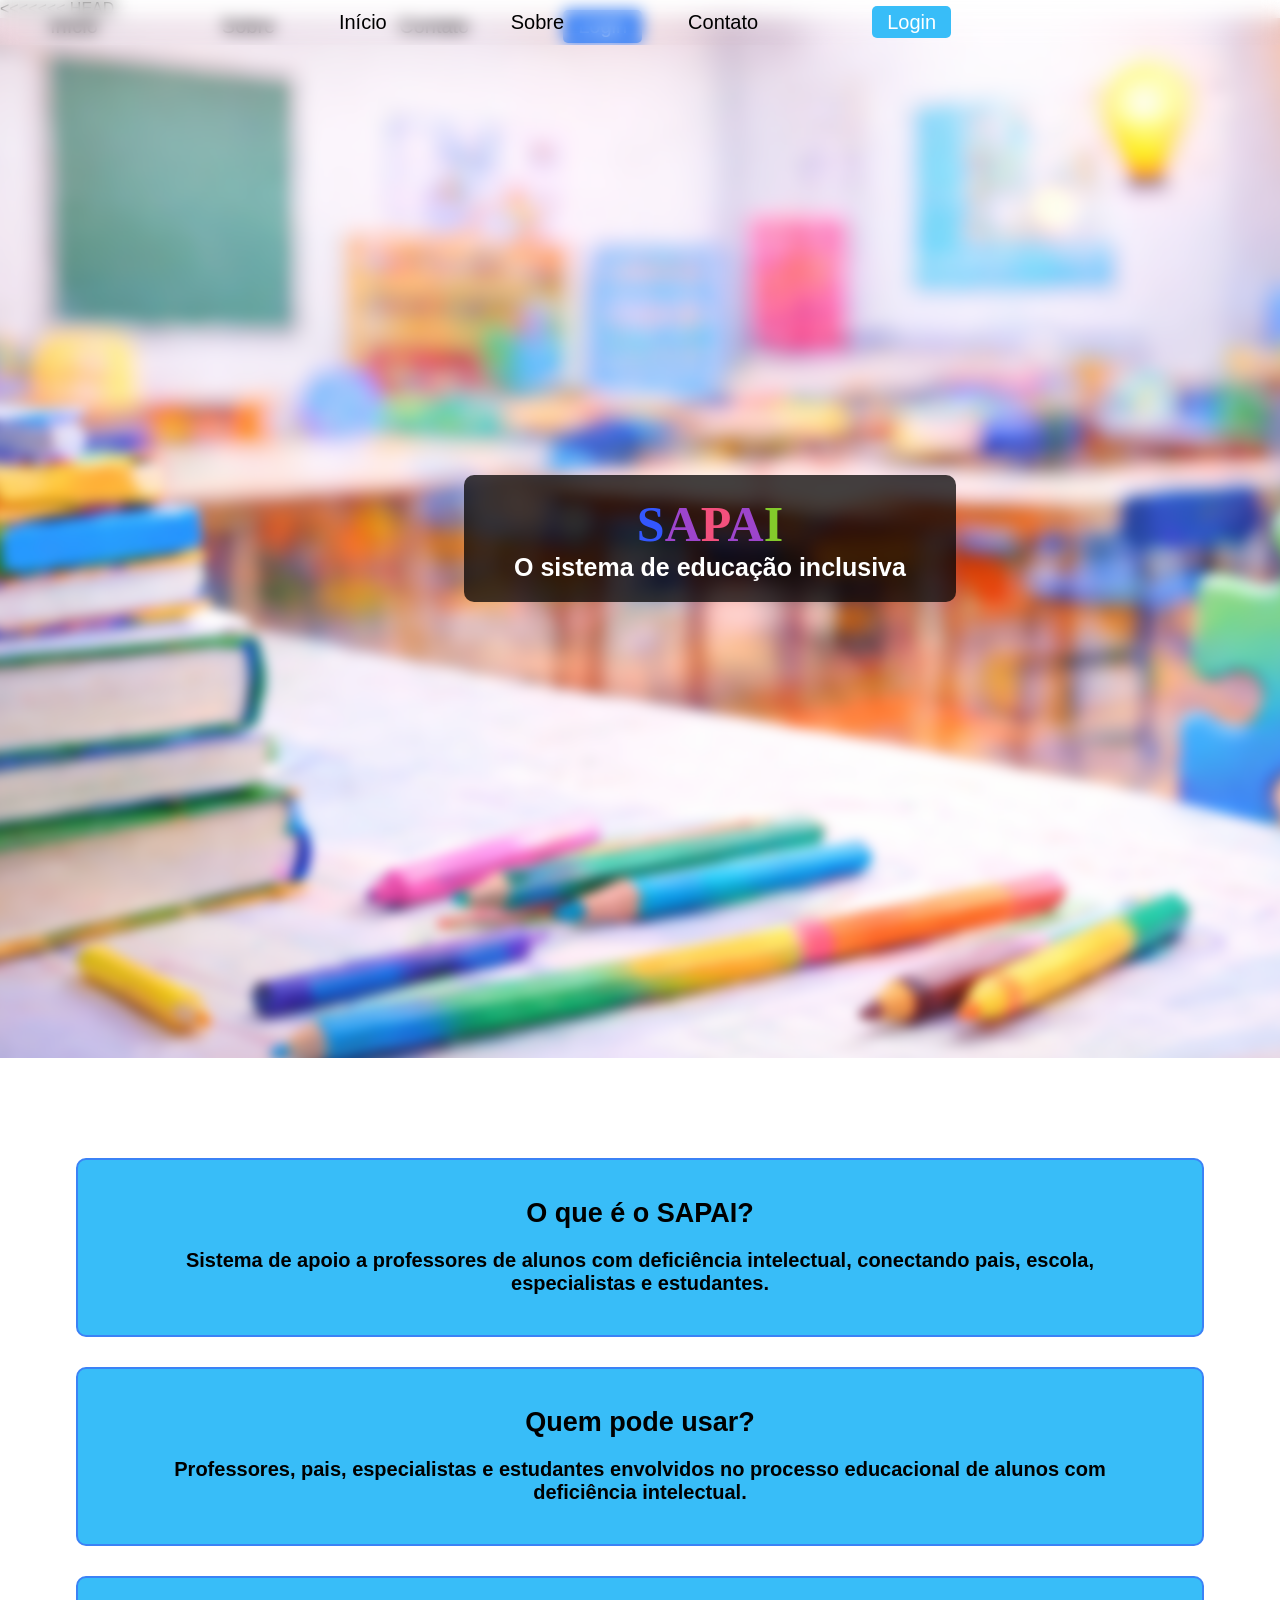
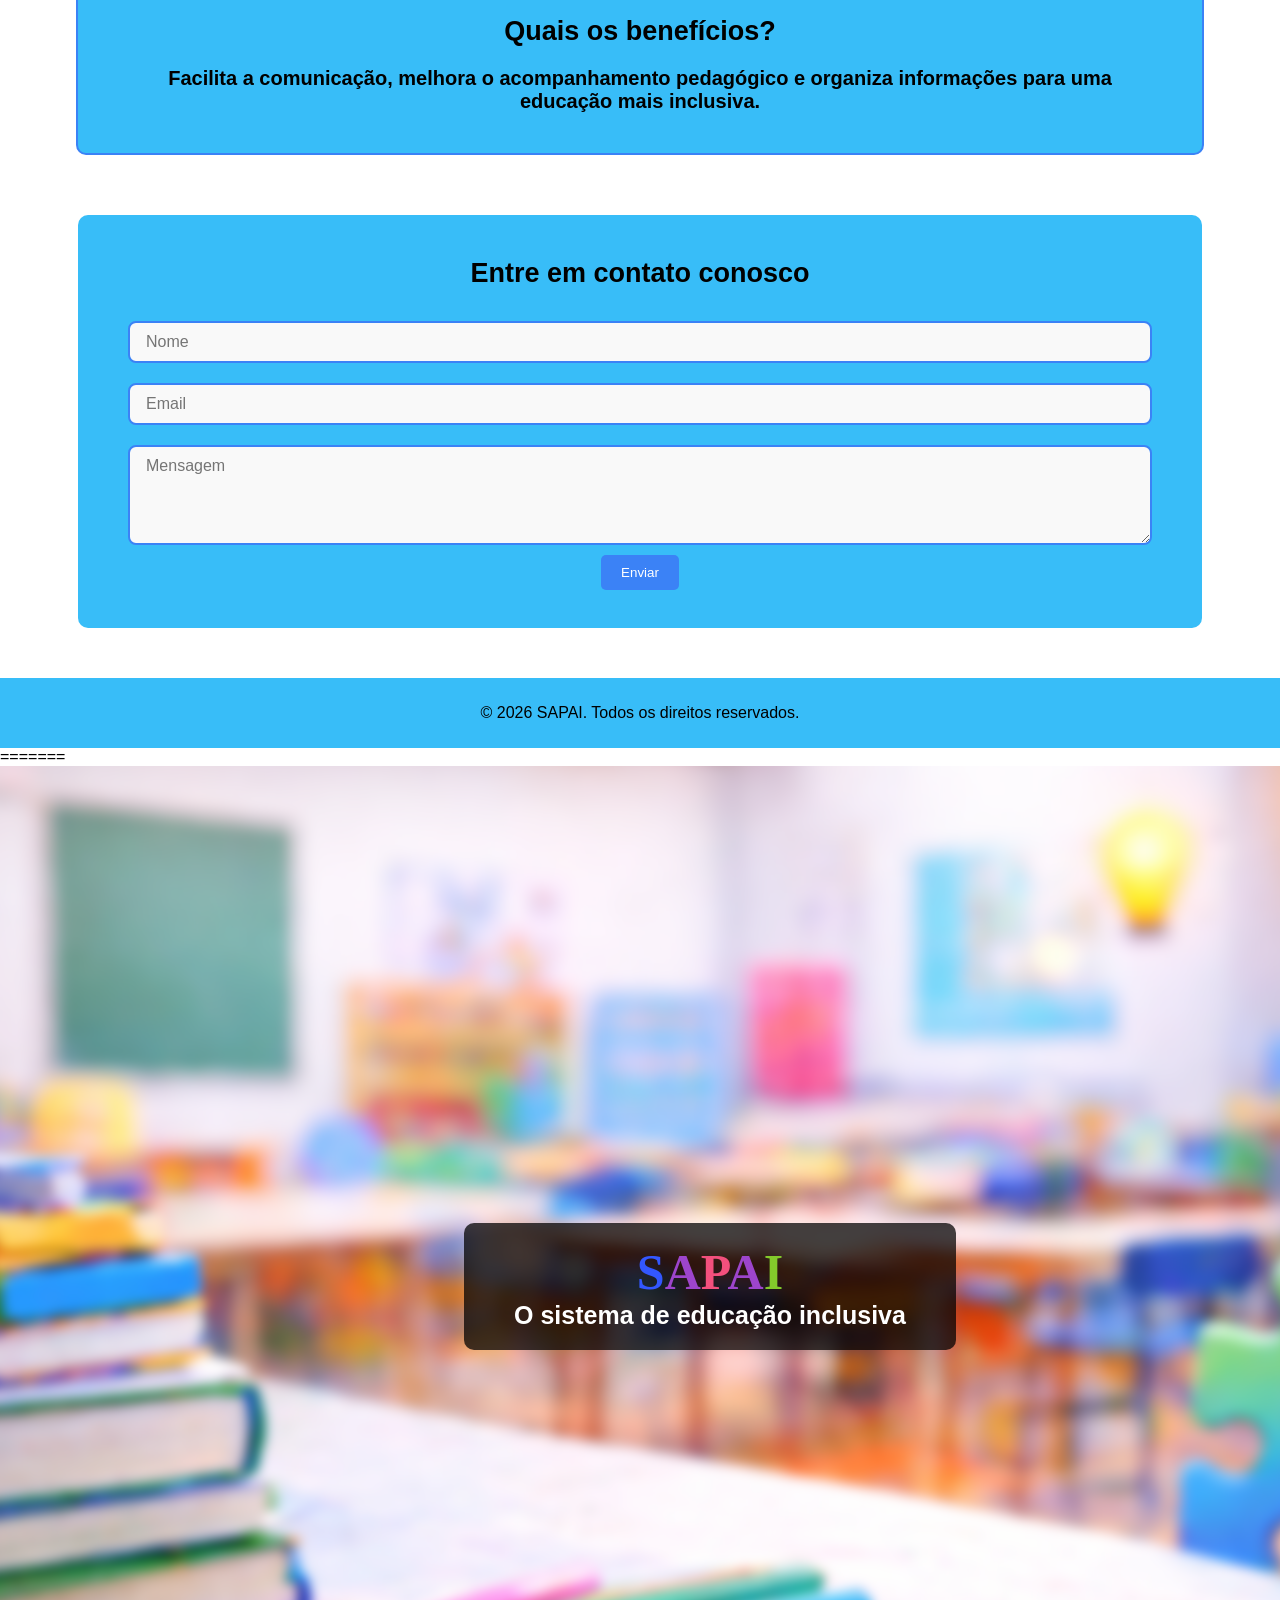
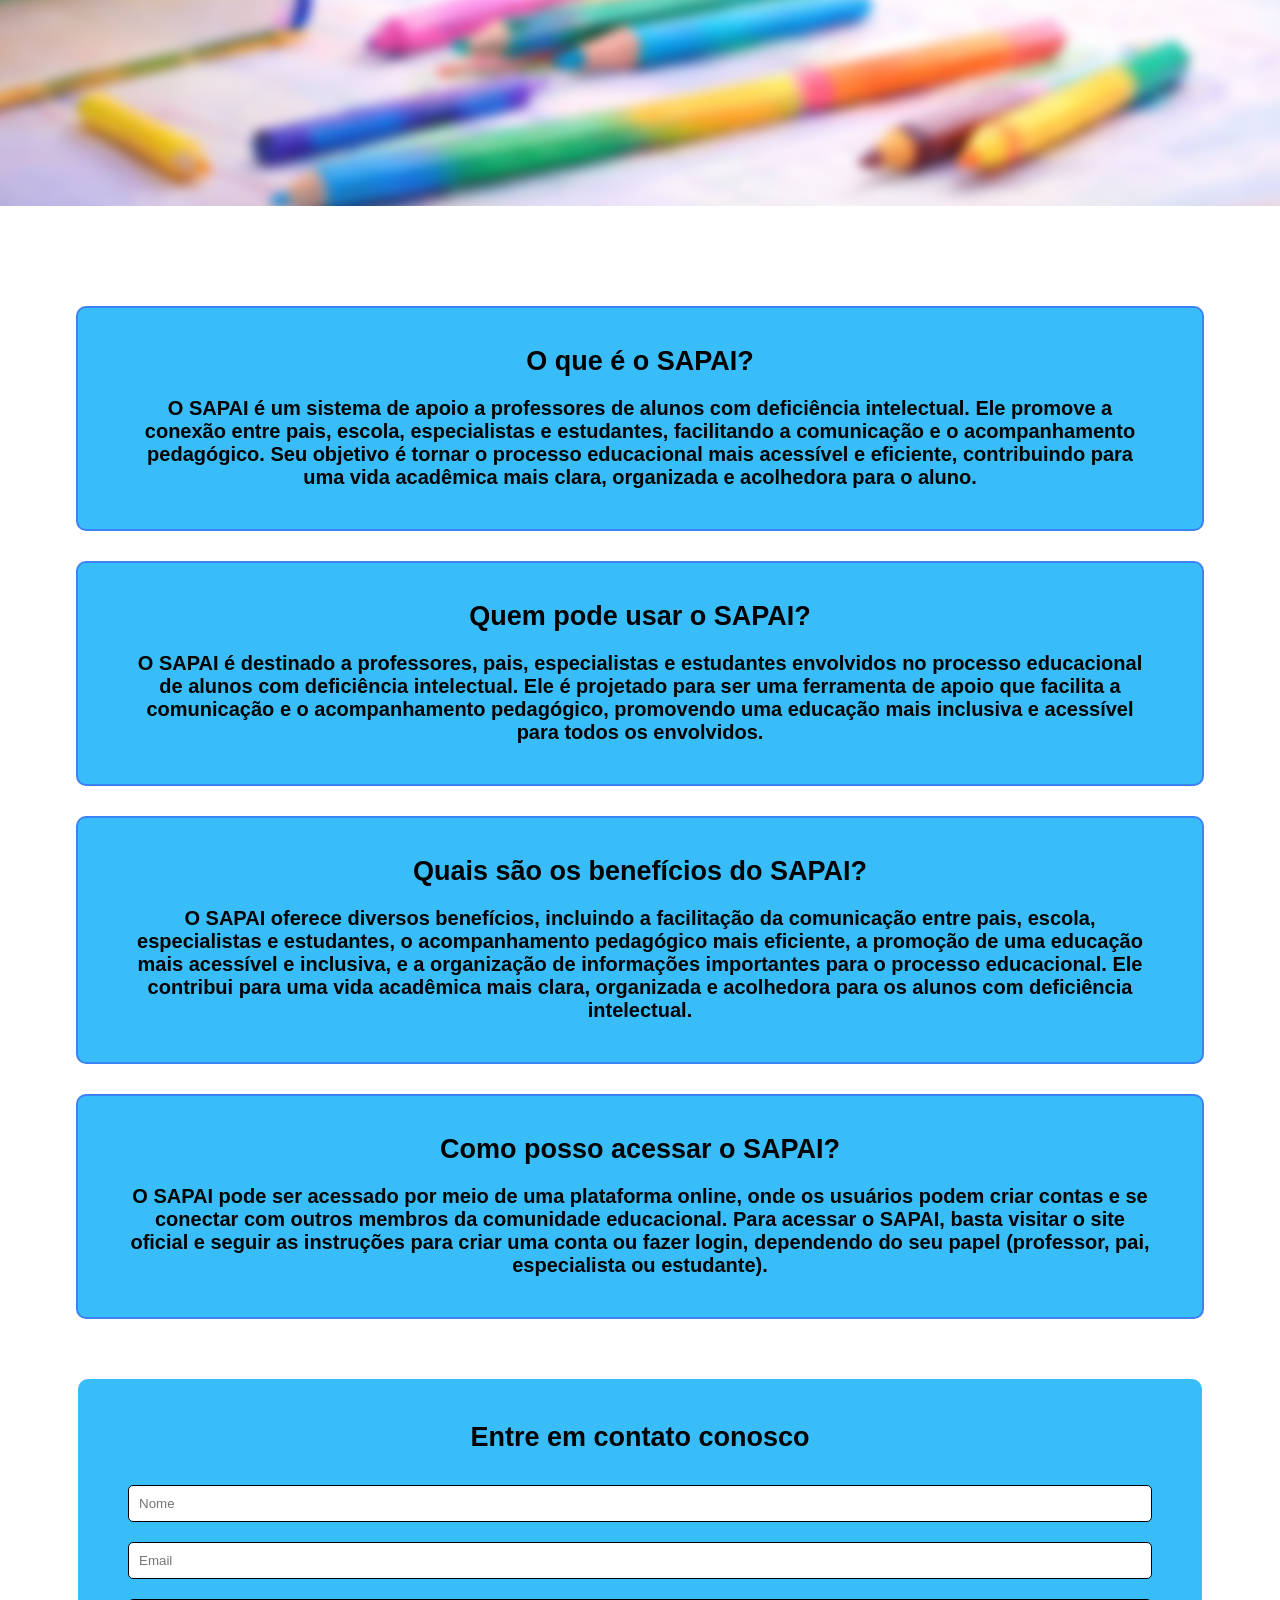
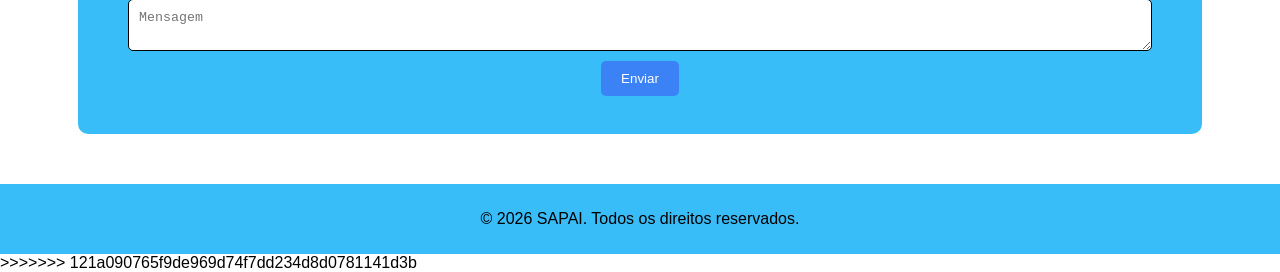
<file: index.html>
<<<<<<< HEAD
<!DOCTYPE html>
<html lang="pt-br">
<head>
    <meta charset="UTF-8">
    <meta name="viewport" content="width=device-width, initial-scale=1.0">
    <title>SAPAI</title>
    <link rel="stylesheet" href="style.css">
    <link rel="icon" type="image/png" href="img/icon1.png">
</head>
<body>

    <header>
        <!--cabeçalho do site-->  
        <nav class="header">
            <div class="menu">
                <ul>
                    <li><a href="#head">Início</a></li>
                    <li><a href="#sobre2">Sobre</a></li>
                    <li><a href="#contato">Contato</a></li>
                    <li><button commandFor="login_modal" command="show-modal">Login</button></li>
                </ul>
            </div>
        </nav>
    </header>

    <!--Inicio do Modal-->
    <dialog 
        id="login_modal"
        class="login-modal"
        role="dialog"
        aria-modal="true"
        aria-labelledby="login-modal-title"
    >
        <button class="close-button" commandFor="login_modal" command="close">X</button>
        <h2>Login</h2>
        <form action="#" method="post">
            <label for="username">Usuário:</label>
            <input type="text" id="username" name="login" required>

            <label for="password">Senha:</label>
            <input type="password" id="password" name="senha_login" required>

            <button type="submit">Entrar</button>
            <button type="button" onclick="window.location.href='registro.html'">Registrar</button>

            <div class="remember">
                <input type="checkbox" id="remember" name="remember">
                <label for="remember">Lembrar usuário?</label>
            </div>
        </form>
    </dialog>
    <!--Fim do Modal-->

    <!--Inicio do Banner-->
    <div class="head" id="head">
        <div class="caixa-de-texto">
            <h1><span class="S">S</span><span class="A">A</span><span class="P">P</span><span class="a">A</span><span class="I">I</span></h1>
            <h2>O sistema de educação inclusiva</h2>
        </div>
    </div>
    <!--Fim do Banner-->

    <!--Inicio dos Cards-->
    <div id="sobre2"></div>
    <div class="container-cards" id="sobre">

        <!-- Card 1 -->
        <div class="card" id="c1">
            <h1>O que é o SAPAI?</h1>
            <p>Sistema de apoio a professores de alunos com deficiência intelectual, conectando pais, escola, especialistas e estudantes.</p>
        </div>

        <!-- Card 2 -->
        <div class="card" id="c2">
            <h1>Quem pode usar?</h1>
            <p>Professores, pais, especialistas e estudantes envolvidos no processo educacional de alunos com deficiência intelectual.</p>
        </div>

        <!-- Card 3 -->
        <div class="card" id="c3">
            <h1>Quais os benefícios?</h1>
            <p>Facilita a comunicação, melhora o acompanhamento pedagógico e organiza informações para uma educação mais inclusiva.</p>
        </div>

    </div>
    <!--Fim dos Cards-->

    <!-- Inicio do Formulário de Contato -->
    <div class="contato" id="contato">
        <h2>Entre em contato conosco</h2>
        <form id="contact-form" action="#" method="post">
            <input type="text" placeholder="Nome" required>
            <input type="email" placeholder="Email" required>
            <textarea placeholder="Mensagem" required></textarea>
            <button type="submit">Enviar</button>
        </form>
    </div>

    <!-- Rodapé -->
    <div class="footer">
        <p>© 2026 SAPAI. Todos os direitos reservados.</p>
    </div>

    <script src="codigo2.js"></script>
</body>
</html>
=======
<!DOCTYPE html>
<html lang="pt-br">
<head>
    <meta charset="UTF-8">
    <meta name="viewport" content="width=device-width, initial-scale=1.0">
    <title>SAPAI</title>
    <link rel="stylesheet" href="style.css">
    <link rel="icon" type="image/png" href="img/icon1.png">

</head>
<body>

    <header>
    <nav class="header">
  <div class="nav-left"></div>
<div class="menu">
  <ul>
    <li><a href="#head">Início</a></li>
    <li><a href="#sobre2">Sobre</a></li>
    <li><a href="#contato">Contato</a></li>
  </ul>

  <ul class="nav-right">
    <li class="login"><a href="login.html">Login</a></li>
  </ul>
  </div>
  <div class="menu-toggle">
        <img src="img/menu.png" alt="Menu" class="menu-icon">
        </div>
        <div class ="menu2">
        <ul>
            <li><a href="#head">Início</a></li>
            <li><a href="#sobre">Sobre</a></li>
            <li><a href="#contato">Contato</a></li>
            <li><a href="login.html">Login</a></li>
        </ul>
        </div>  
</nav>    
</header>
    <div class="head" id="head">
    <div class="caixa-de-texto">
        <h1><span class="S">S</span><span class="A">A</span><span class="P">P</span><span class="a">A</span><span class="I">I</span></h1>
        <h2>O sistema de educação inclusiva</h2>
        <!-- <p>O SAPAI é um sistema de apoio a professores de alunos com deficiência intelectual. Ele promove a conexão entre pais, escola, especialistas e estudantes, facilitando a comunicação e o acompanhamento pedagógico. Seu objetivo é tornar o processo educacional mais acessível e eficiente, contribuindo para uma vida acadêmica mais clara, organizada e acolhedora para o aluno.</p> -->
    </div>
    </div>
    <div id="sobre2"></div>
    <div class="container-cards" id="sobre">
        <div class="card" id="c1">
            <h1>O que é o SAPAI?</h1>
            <p>O SAPAI é um sistema de apoio a professores de alunos com deficiência intelectual. Ele promove a conexão entre pais, escola, especialistas e estudantes, facilitando a comunicação e o acompanhamento pedagógico. Seu objetivo é tornar o processo educacional mais acessível e eficiente, contribuindo para uma vida acadêmica mais clara, organizada e acolhedora para o aluno.</p>
        </div>
        <div class="card" id="c2">
            <h1>Quem pode usar o SAPAI?</h1>
            <p>O SAPAI é destinado a professores, pais, especialistas e estudantes envolvidos no processo educacional de alunos com deficiência intelectual. Ele é projetado para ser uma ferramenta de apoio que facilita a comunicação e o acompanhamento pedagógico, promovendo uma educação mais inclusiva e acessível para todos os envolvidos.</p>
        </div>
        <div class="card" id="c3">
            <h1>Quais são os benefícios do SAPAI?</h1>
            <p>O SAPAI oferece diversos benefícios, incluindo a facilitação da comunicação entre pais, escola, especialistas e estudantes, o acompanhamento pedagógico mais eficiente, a promoção de uma educação mais acessível e inclusiva, e a organização de informações importantes para o processo educacional. Ele contribui para uma vida acadêmica mais clara, organizada e acolhedora para os alunos com deficiência intelectual.</p>
        </div>
        <div class="card" id="c4">
            <h1>Como posso acessar o SAPAI?</h1>
            <p>O SAPAI pode ser acessado por meio de uma plataforma online, onde os usuários podem criar contas e se conectar com outros membros da comunidade educacional. Para acessar o SAPAI, basta visitar o site oficial e seguir as instruções para criar uma conta ou fazer login, dependendo do seu papel (professor, pai, especialista ou estudante).</p>
        </div>   
    </div>
    <div class="contato" id="contato">
        <h2>Entre em contato conosco</h2>
        <form>
            <input type="text" placeholder="Nome" required>
            <input type="email" placeholder="Email" required>
            <textarea placeholder="Mensagem" required></textarea>
            <button type="submit">Enviar</button>
        
    </div>
    <div class="footer">
        <p>© 2026 SAPAI. Todos os direitos reservados.</p>
        </div>
            <script src="codigo2.js"></script>
</body>
</html>
>>>>>>> 121a090765f9de969d74f7dd234d8d0781141d3b
</file>
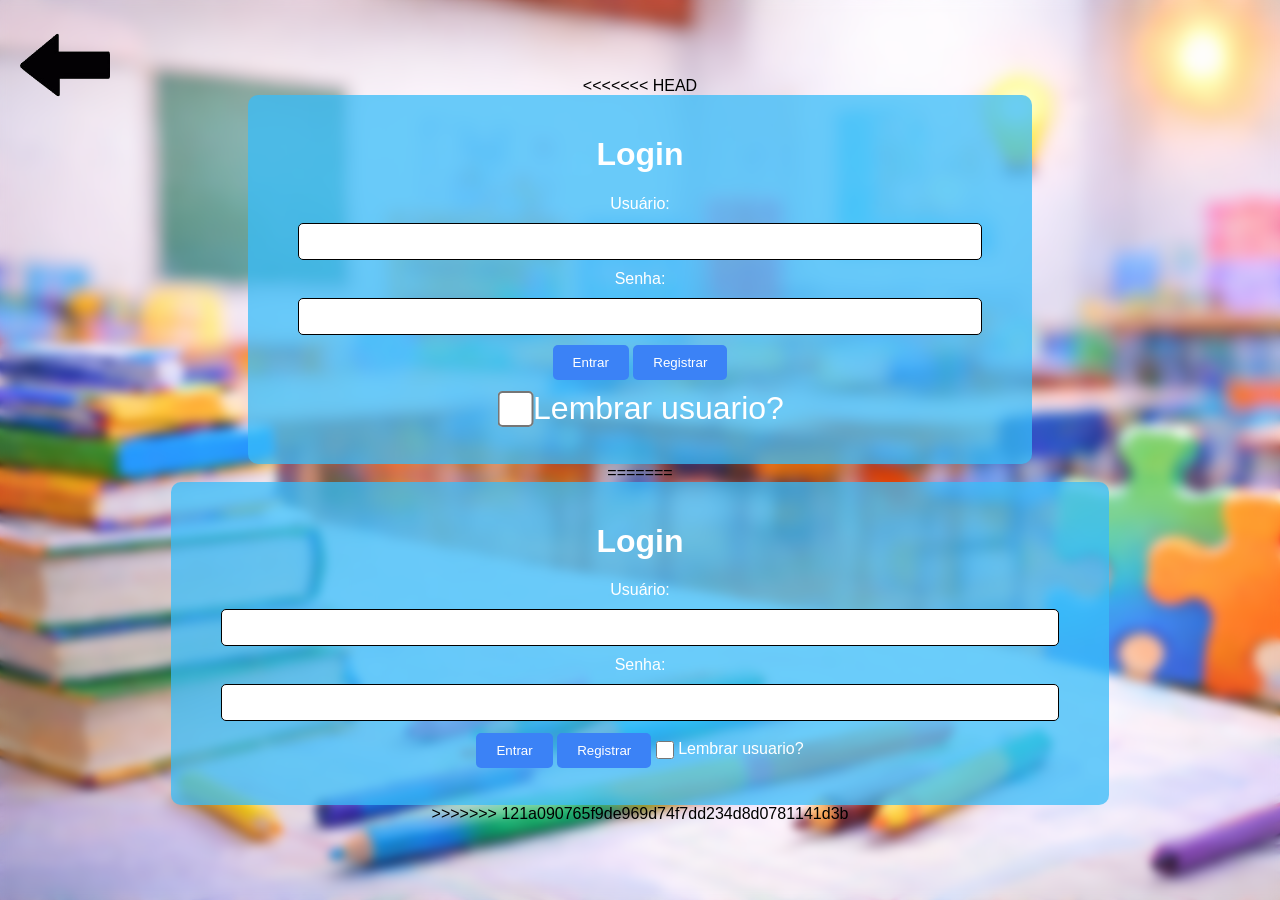
<file: login.html>
<<<<<<< HEAD
<!DOCTYPE html>
<html lang="en">
<head>
    <meta charset="UTF-8">
    <meta name="viewport" content="width=device-width, initial-scale=1.0">
    <title>sapai login</title>
    <link rel="stylesheet" href="style.css">
    <link rel="icon" type="image/png" href="img/icon1.png">
</head>
<body id="login">
    <img src="img/seta.png" alt="voltar" class="back-button" onclick="window.location.href='index.html'">
    <div class="login-container">
        
        <h1>Login</h1>
        <form action="#" method="post">

            
            <label for="username">Usuário:</label>
            <input type="text" id="username" name="login" required>

            <label for="password">Senha:</label>
            <input type="password" id="password" name="senha_login" required>
            <button type="submit">Entrar</button>
            <button type="button" onclick="window.location.href='registro.html'">Registrar</button>
            <div class="remember">
            <input type="checkbox" id="remember" name="remember">
            <label for="remember">Lembrar usuario?</label>
            </div>
        </form>
        </div>
        <div class="resposta">
            <!-- Aqui será exibida a resposta do login -->
            </div>
        </div>
    
</body>
=======
<!DOCTYPE html>
<html lang="en">
<head>
    <meta charset="UTF-8">
    <meta name="viewport" content="width=device-width, initial-scale=1.0">
    <title>sapai login</title>
    <link rel="stylesheet" href="style.css">
    <link rel="icon" type="image/png" href="img/icon1.png">
</head>
<body id="login">
    <img src="img/seta.png" alt="voltar" class="back-button" onclick="window.location.href='index.html'">
    <div class="login-container">
        
        <h1>Login</h1>
        <form action="#" method="post">

            
            <label for="username">Usuário:</label>
            <input type="text" id="username" name="login" required>

            <label for="password">Senha:</label>
            <input type="password" id="password" name="senha_login" required>
            <button type="submit">Entrar</button>
            <button type="button" onclick="window.location.href='registro.html'">Registrar</button>
            <input type="checkbox" id="remember" name="remember">
            <label for="remember">Lembrar usuario?</label>

            
        </form>
        </div>
        <div class="resposta">
            <!-- Aqui será exibida a resposta do login -->
            </div>
        </div>
    
</body>
>>>>>>> 121a090765f9de969d74f7dd234d8d0781141d3b
</html>
</file>
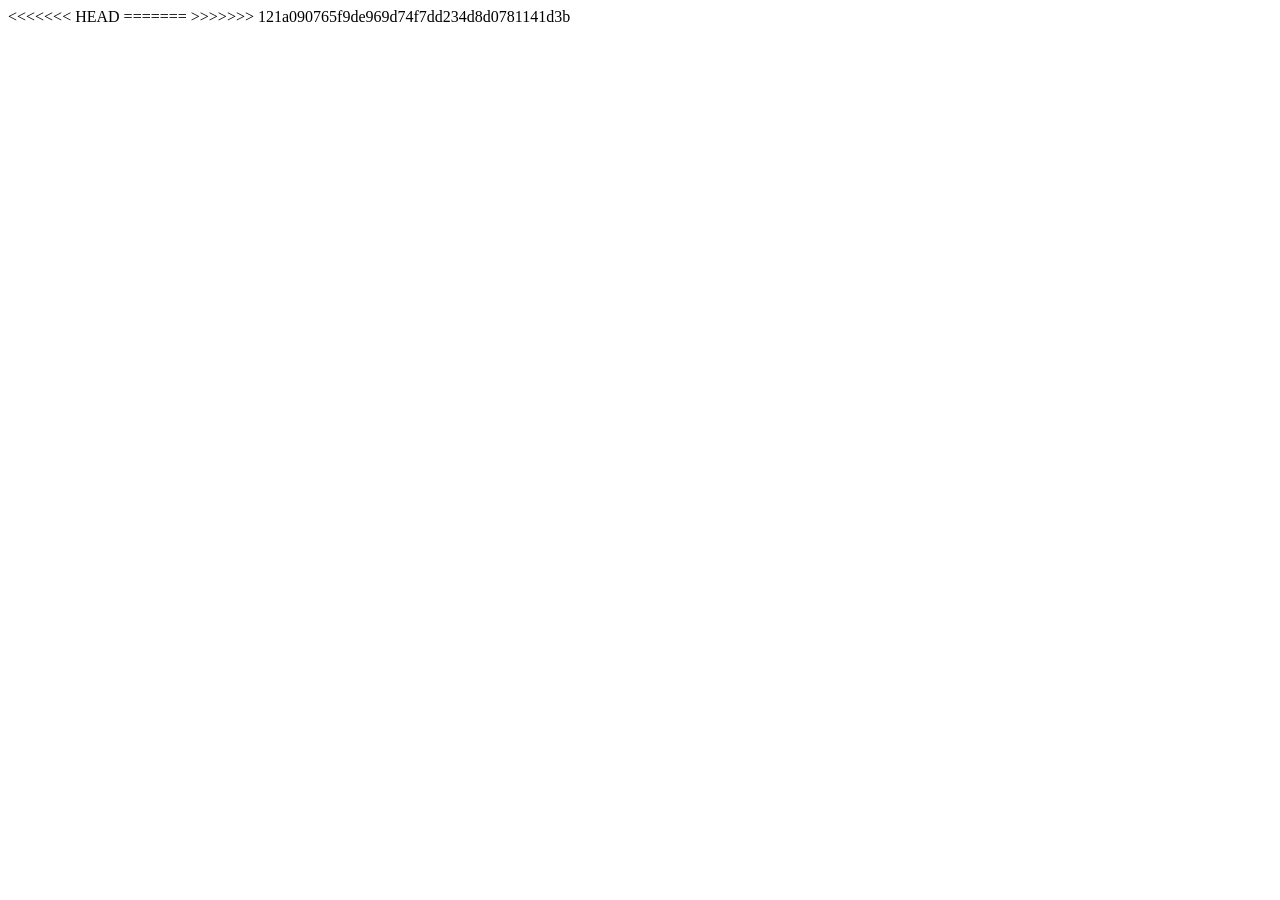
<file: registro.html>
<<<<<<< HEAD
<!DOCTYPE html>
<html lang="en">
<head>
    <meta charset="UTF-8">
    <meta name="viewport" content="width=device-width, initial-scale=1.0">
    <title>SAPAI Registro</title>
</head>
<body>
    
</body>
=======
<!DOCTYPE html>
<html lang="en">
<head>
    <meta charset="UTF-8">
    <meta name="viewport" content="width=device-width, initial-scale=1.0">
    <title>SAPAI Registro</title>
</head>
<body>
    
</body>
>>>>>>> 121a090765f9de969d74f7dd234d8d0781141d3b
</html>
</file>
<file: style.css>
<<<<<<< HEAD
/* ========================
   RESET GERAL
======================== */
* {
  margin: 0;
  padding: 0;
  box-sizing: border-box;
}

html, body {
  width: 100%;
  height: 100%;
  margin: 0;
  padding: 0;
}

html {
  scroll-behavior: smooth;
}

img, video {
  max-width: 100%;
  display: block;
}

body {
  font-family: Arial, sans-serif;
  background-color: #ffffff;
}

/* ========================
   HEADER E NAVBAR
======================== */
header {
  position: fixed;
  top: 0;
  width: 100%;
  height: 6vh;
  z-index: 1000;
  backdrop-filter: blur(8px);
  -webkit-backdrop-filter: blur(8px);
}

header a {
  color: rgb(0, 0, 0);
  text-decoration: none;
  margin: 10px 20px;
  font-size: 20px;
}

nav.header {
  height: 100%;
  display: flex;
  align-items: center;
  justify-content: center;
  padding: 0;
}

/* Lista de itens do menu */
.menu {
  display: flex;
  align-items: center;
  justify-content: center;
  margin: 0;
  padding: 0;
}

.menu ul {
  display: flex;
  align-items: center;
  gap: 10px;
  list-style: none;
  margin: 0;
  padding: 0;
}

.menu li {
  list-style: none;
  padding: 0 10px;
}

nav a:hover {
  font-weight: bold;
  transform: scale(1.02);
  transition: transform 0.3s ease;
}

/* Botão Login na navbar */
.menu button {
  background-color: #3B82F6;
  padding: 5px 15px;
  border: 0;
  border-radius: 5px;
  color: white;
  font-size: 20px;
  cursor: pointer;
}

.menu button:hover {
  background-color: #1E40AF;
}

/* ========================
   HERO SECTION
======================== */
.head {
  position: relative;
  width: 100%;
  height: 100vh;
  display: flex;
  flex-direction: column;
  justify-content: center;
  align-items: center;
  text-align: center;
  padding: 70px;
  overflow: hidden;
  color: #ffffff;
}

/* Imagem de fundo com blur */
.head::before {
  content: "";
  position: absolute;
  top: 0;
  left: 0;
  width: 100%;
  height: 100%;
  background-image: url('img/bg4.png');
  background-size: cover;
  background-position: center;
  background-repeat: no-repeat;
  filter: blur(5px);
  transform: scale(1.1);
  z-index: -1;
}

.head h1 {
  font-size: 50px;
  margin: 0;
  font-weight: bold;
  font-family: 'Times New Roman', Times, serif;
}

.head h2 {
  font-size: 25px;
  margin: 0;
  font-weight: bold;
}

/* Caixa escura com o nome e slogan */
.caixa-de-texto {
  font-weight: bold;
  background-color: rgba(39, 39, 39, 0.733);
  padding: 20px 50px;
  border-radius: 10px;
  margin: 20px;
}

.caixa-de-texto:hover {
  transform: scale(1.05);
  transition: transform 0.3s ease;
}

/* Cores individuais de cada letra do logo SAPAI */
.S { color: #16A34A; } /* verde */
.A { color: #EAB308; } /* amarelo girassol */
.P { color: #16A34A; } /* verde */
.a { color: #EAB308; } /* amarelo */
.I { color: #16A34A; } /* verde */

/* ========================
   CARDS DE INFORMAÇÃO
======================== */
.container-cards {
  display: flex;
  justify-content: center;
  gap: 100px;
  margin-top: 50px;
}

.card {
  background-color: #DBEAFE;
  padding: 20px 50px;
  border-radius: 10px;
  width: 300px;
  height: auto;
  font-size: 18px;
  font-weight: bold;
  text-align: center;
  border: 2px solid #3B82F6;
}

.card h1 {
  font-size: 24px;
  margin-bottom: 10px;
}

/* ========================
   FORMULÁRIO DE CONTATO
======================== */
.contato {
  background-color: #DBEAFE;
  padding: 20px 50px;
  border-radius: 10px;
  width: 80%;
  height: auto;
  font-size: 18px;
  font-weight: bold;
  margin: 50px auto;
  text-align: center;
}

/* Inputs e textarea globais */
input, textarea {
  width: 100%;
  padding: 10px;
  margin: 10px 0;
  border: 1px solid #000000;
  border-radius: 5px;
}

/* Inputs específicos do formulário de contato */
#contact-form input,
#contact-form textarea {
  width: 100%;
  padding: 10px 16px;
  border: 2px solid #3B82F6;
  border-radius: 8px;
  font-size: 16px;
  font-family: inherit;
  color: #333;
  background-color: #f9f9f9;
  outline: none;
  transition: border-color 0.2s;
}

#contact-form textarea {
  resize: vertical;
  min-height: 100px;
}

/* Botões dentro de formulários */
form button {
  background-color: #3B82F6;
  color: white;
  padding: 10px 20px;
  border: 0;
  border-radius: 5px;
  cursor: pointer;
}

form button:hover {
  background-color: #1E40AF;
}

/* ========================
   MODAL DE LOGIN
======================== */
.login-modal {
  background-color: #ffffff;
  box-shadow: 0 4px 6px rgba(0, 0, 0, 0.1);
  position: fixed;
  top: 50%;
  left: 50%;
  transform: translate(-50%, -50%);
  margin: 0;
  border: 0;
  border-radius: 10px;
  width: 400px;
  height: 78vh;
  padding-top: 50px;
  padding-bottom: 30px;
  padding-left: 40px;
  padding-right: 40px;
}

.login-modal h2 {
  margin-bottom: 20px;
  font-size: 24px;
  color: black;
  text-align: center;
}

.login-modal form {
  display: flex;
  flex-direction: column;
  gap: 15px;
}

.login-modal input {
  padding: 10px;
  border: 2px solid #3B82F6;
  border-radius: 5px;
}

/* Checkbox lembrar usuário */
input[type="checkbox"] {
  accent-color: #16A34A;
  width: 18px !important;
  height: 18px !important;
  vertical-align: middle;
}

.remember {
  display: flex;
  align-items: center;
  justify-content: center;
  gap: 8px;
}

/* Botões dentro do modal */
.login-modal button {
  background-color: #3B82F6;
  color: white;
  padding: 10px;
  border: 0;
  border-radius: 5px;
  cursor: pointer;
}

.login-modal button:hover {
  background-color: #1E40AF;
}

/* Botão X de fechar o modal */
.login-modal .close-button {
  position: absolute;
  top: 10px;
  right: 10px;
  background: none;
  border: none;
  font-size: 20px;
  cursor: pointer;
  color: black;
}

.login-modal label {
  font-weight: bold;
  color: black;
  text-align: center;
}

/* Fundo escurecido atrás do modal */
.login-modal::backdrop {
  background-color: rgba(0, 0, 0, 0.5);
}

/* ========================
   FOOTER
======================== */
.footer {
  background-color: #1E40AF;
  color: white;
  text-align: center;
  padding: 10px 0;
  width: 100%;
}

/* ========================
   ESPAÇADOR DE SEÇÃO
======================== */
#sobre2 {
  height: 50px;
}

/* ========================
   RESPONSIVIDADE
======================== */
@media (max-width: 1400px) {
  .container-cards {
    flex-direction: column;
    align-items: center;
    gap: 20px;
  }
  .card {
    width: 80%;
    margin-bottom: 10px;
    font-size: 20px;
  }
  .card h1 {
    font-size: 27px;
  }
}

/* Tablet e celular - menu igual ao desktop, só maior */
@media (max-width: 1000px) {
  header {
    height: 70px;
  }
  .menu ul {
    gap: 5px;
  }
  .menu li {
    padding: 0 5px;
  }
  header a {
    font-size: 22px;
  }
  .menu button {
    font-size: 22px;
  }
  .container-cards {
    flex-direction: column;
    align-items: center;
  }
  .card {
    width: 90%;
    margin-bottom: 20px;
  }
}

@media (max-width: 480px) {
  header {
    height: 60px;
  }
  header a {
    font-size: 16px;
    margin: 5px 8px;
  }
  .menu button {
    font-size: 16px;
    padding: 4px 10px;
  }
  .menu li {
    padding: 0 2px;
  }
  .head h1 {
    font-size: 30px;
  }
  .head h2 {
    font-size: 18px;
  }
  .caixa-de-texto {
    padding: 15px 30px;
  }
  .card {
    width: 85%;
    margin-bottom: 20px;
  }
}
=======
* {
  margin: 0;
  padding: 0;
  box-sizing: border-box;
}

html, body {
  width: 100%;
  height: 100%;
  margin: 0;
  padding: 0;
}
html {
  scroll-behavior: smooth;
  /* overflow: hidden; */
}

img, video {
  max-width: 100%;
  display: block;
}
.head {
  position: relative;
  width: 100%;
  height: 100vh;

  display: flex;
  flex-direction: column;
  justify-content: center;
  align-items: center;
  text-align: center;

  padding: 70px;
  overflow: hidden;
  color: white;
}


.head::before {
  content: "";
  position: absolute;
  top: 0;
  left: 0;

  width: 100%;
  height: 100%;

  background-image: url('img/bg4.png');
  background-size: cover;
  background-position: center;
  background-repeat: no-repeat;

  filter: blur(5px);
  transform: scale(1.1);
  z-index: -1;
}


body {
  font-family: Arial, sans-serif;
}

.head h1 {
  font-size: 50px;
  margin: 0;
  font-weight: bold;
  font-family: 'Times New Roman', Times, serif;
}

.head h2 {
  font-size: 25px;
  margin: 0;
  font-weight: bold;
}

.head p {
  max-width: 1007px;
  font-size: 16px;
  line-height: 1.5;
  margin-top: 20px;
  margin-bottom: 0;
  font-weight: bold;
}


header {
  position: fixed;
  top: 0;
  width: 100%;
  height: 5vh; /* troque 4vh por altura fixa */
  z-index: 1000;
  backdrop-filter: blur(8px);
  -webkit-backdrop-filter: blur(10px);
  -webkit-backdrop-filter: overlay;
}
header a{
  color: rgb(0, 0, 0);
  text-decoration: none;
  margin: 10px 20px 10px 20px;
  padding: 10px 10 10px 10px;
  font-size: 20px;

}

/* header ul{
  display: flex;
  list-style: none;
  justify-content: center;
  padding-left: 0;
  margin:0;
  margin-top: 5px;
  gap: 24px;
} */


.login a{
  background-color: #38bdf8;
  padding: 5px 15px;
  border-radius: 5px;
  color: white;
  right: 20px;
  top: 5px;
}

.caixa-de-texto{
  background-color: rgba(0, 0, 0, 0.733);
  padding: 20px 50px;
  border-radius: 10px;
  margin: 20px;

}

nav.header {
  height: 100%;
  display: grid;
  grid-template-columns: 1fr auto 1fr;
  align-items: center;
  padding: 0 ;
}

nav.header ul:first-child {
  display: flex;
  gap: 24px;
}

nav.header ul:last-child {
  margin-left: auto;
}

 nav a:hover {
  font-weight: bold;
  color: cyan;
  transform: scale(1.02);
  transition: transform 0.3s ease;
 
}
.menu li{
  list-style: none;
  padding: 10px 20px;
  border-radius: 5px;
}

.menu {
  display: flex;
  gap: 24px;
  justify-content: center;
}

.nav-right {
  display: flex;
  justify-content: flex-end;
}

.menu,
.nav-right {
  margin: 0;
  padding: 0;
  list-style: none;
}

 .caixa-de-texto:hover {
  transform: scale(1.05);
  transition: transform 0.3s ease;
 }

 .S {
  color: #3357FF;
}
.A {
  color: #fca41d;
}        
.P {
  color: #f3507d;
}
.a {
  color: rgb(157, 69, 204);
}

.I {
  color: #83ca2b;
}

.container-cards{
  display: flex;
  justify-content: center;
  gap: 100px;
  margin-top: 50px;
}
.card{
  background-color: #38bdf8;
  padding: 20px 50px;
  border-radius: 10px;
  width: 300px;
  height: auto;
  font-size: 18px;
  font-weight: bold;
  text-align: center;
  align-items: center;
}
input, textarea {
  width: 100%;
  padding: 10px;
  margin: 10px 0;
  border: 1px solid #000000;
  border-radius: 5px;
}

.remember{
  align-items: center;
  margin-top: 10px;
  padding-bottom: 0;
  gap: 0px;
  transform: scale(2);
}

button {
  background-color: #38bdf8;
  color: black;
  padding: 10px 20px;
  border: 2px solid #000000;
  border-radius: 5px;
  cursor: pointer;
}

.card h1{
  font-size: 27px;
  margin-bottom: 10px;
}

/* #c1{
  background-color: #3357FF;
}
#c2{
  background-color: #fca41d;
}
#c3{
  background-color: #f3507d;
}
#c4{
  background-color: rgb(157, 69, 204);
} */


.card h1 {
  font-size: 24px;
  margin-bottom: 10px;
}

.menu-icon {
  display: none;
  width: 30px;
  height: 30px;
  cursor: pointer;
}

.menu-toggle{
  display: none;
  position: absolute;
  top: 20px;
  right: 20px;
  border-radius: 5px;
  padding: 10px;
}

.contato{
  background-color: #38bdf8;
  padding: 20px 50px;
  border-radius: 10px;
  width: 80%;
  height: auto;
  font-size: 18px;
  font-weight: bold;
  margin: 50px auto;
  text-align: center;
}

.footer {
  background-color: #38bdf8;
  color: black;
  text-align: center;
  padding: 10px 0;

  bottom: 0;
  width: 100%;
}

#sobre2{
  height: 50px;
}

.menu2{
  list-style: none;
  display: none;
}
.menu2 ul {
  display: flex;
  flex-direction: column;
  margin: 0;
  padding: 0;
  list-style: none;
}

.menu2 li {
  width: 100%;
  text-align: center;
  border-bottom: 1px solid rgba(0,0,0,0.2);
}

.menu2 li a {
  display: block;
  width: 100%;
  padding: 18px 0;
  font-size: 20px;
  color: black;
  text-decoration: none;
}


/* pagina login */

#login{
  display: flex;
  flex-direction: column;
  align-items: center;
  justify-content: center;
  height: 100vh;
  background-image: url(img/bg4.png);
  background-size: cover;
  background-repeat: no-repeat;
  backdrop-filter: blur(5px);
  -webkit-backdrop-filter: blur(5px);
}
.login-container{
  padding: 20px 50px;
  border-radius: 10px;
  color: white;
  text-align: center;
  position: relative;
}
.login-container::before {
  content: "";
  position: absolute;
  top: 0;
  left: 0;

  width: 100%;
  height: 100%;

  background-color: #38bdf8;
  opacity: 0.75;

  z-index: -1;
  border-radius: 10px;
}

.back-button {
  display: inline-block;
  text-decoration: none;
  font-weight: bold;
  position: absolute;
  top: 20px;
  left: 20px;
  width: 90px;
  height: 90px;
}

.resposta.active {
  margin-top: 20px;
  color: white;
  font-weight: bold;
  font-size: 18px;
  height: 100px;
  width: 30vw;
  /* background-color: aqua; */
}
.resposta.active::after {
  content: "";
  display: block;
  clear: both;
  background-color: #38bdf8;
  width: 100%;
  height: 100%;
  
}

/* Responsividade */
@media (max-width: 1400px) {
  .container-cards {
    flex-direction: column;
    align-items: center;
    gap: 20px;
  }
  .card {
    width: 80%;
    margin-bottom: 10px;
    font-size: 20px;
    align-items: center;
  }
  .card h1{
    font-size: 27px;;
  }
}

@media (max-width: 1000px) {
  .header{
    display: flex;
  align-items: center;
  position: fixed;
  top: 0;
  left: 0;
  width: 100%;
  height: 60px;
  z-index: 1000;

  }
  .container-cards {
    flex-direction: column;
    align-items: center;
  }
  .card {
    width: 90%;
    margin-bottom: 20px;
  }
  .menu{
    display: block;
    gap: 24px;
    justify-content: center;
  }
  .menu-icon {
    display: block;
    width: 40px;
    height: 40px;
  }
  .menu-toggle{
    display: block;
    position: absolute;
    right: 20px;
    border-radius: 5px;
    padding: 10px;
    transform: translateY(-50%);
    top: 50%;
    margin-left: auto;
  }
  .menu{
    display:none;
  }
  header{
    gap: 2px;
  }

.menu2 {
  position: fixed;
  top: 60px;
  left: 0;
  width: 100%;
  height: calc(100vh - 60px);
  background-color: #38bdf8;
  z-index: 999;
  display: none;

  /* animação */
  transform: translateY(-20px);
  opacity: 0;
  pointer-events: none;

  transition: transform 0.35s ease, opacity 0.35s ease;

}


.menu2.active {
  display: block;
  transform: translateY(0);
  opacity: 1;
  pointer-events: auto;
}

nav{
    position: relative;
  }
.menu2 ul{
  display: flex;
  flex-direction: column;

}
.menu2 li{
  text-align: center;

}
nav.header{
  padding: 0;
}
#login{
  height: 100%;
  width: 100%;
}
}
@media (max-width: 480px) {
    .header{
    display: flex;
  align-items: center;
  position: fixed;
  top: 0;
  left: 0;
  width: 100%;
  height: 60px;
  z-index: 1000;

  }
  .head h1 {
    font-size: 30px;
  }
  .head h2 {
    font-size: 18px;
  }
  .caixa-de-texto {
    padding: 15px 30px;
  }
  .container-cards{ 
    flex-direction: column;
      align-items: center;
  }
  .card {
    width: 70%;
    margin-bottom: 20px;
  }
  .menu-toggle{
    display: block;
    position: absolute;
    padding-left: auto;
    border-radius: 5px;
    padding: 10px;
    transform: translateY(-50%);
    top: 50%;
  }
  .menu{
    display: none;
    gap: 0px;
    justify-content: center;
  }
  .menu-icon {
    display: block;
    width: 40px;
    height: 40px;
  }
  header{
    position: relative;
    right: 10px;
  }
  nav{
    position: relative;
  }
  .login{
    display: none;
  }
  header{
    position: fixed;
  }
.menu2 {
  position: fixed;
  top: 60px;
  left: 0;
  width: 100%;
  height: calc(100vh - 60px);
  background-color: #38bdf8;
  z-index: 999;

  /* animação */
  transform: translateY(-20px);
  opacity: 0;
  pointer-events: none;

  transition: transform 0.35s ease, opacity 0.35s ease;
}


.menu2.active {
  transform: translateY(0);
  opacity: 1;
  pointer-events: auto;
}
nav.header{
  padding: 0;
}
#login{
  height: 100%;
  width: 100%;
}

}
>>>>>>> 121a090765f9de969d74f7dd234d8d0781141d3b
</file>
